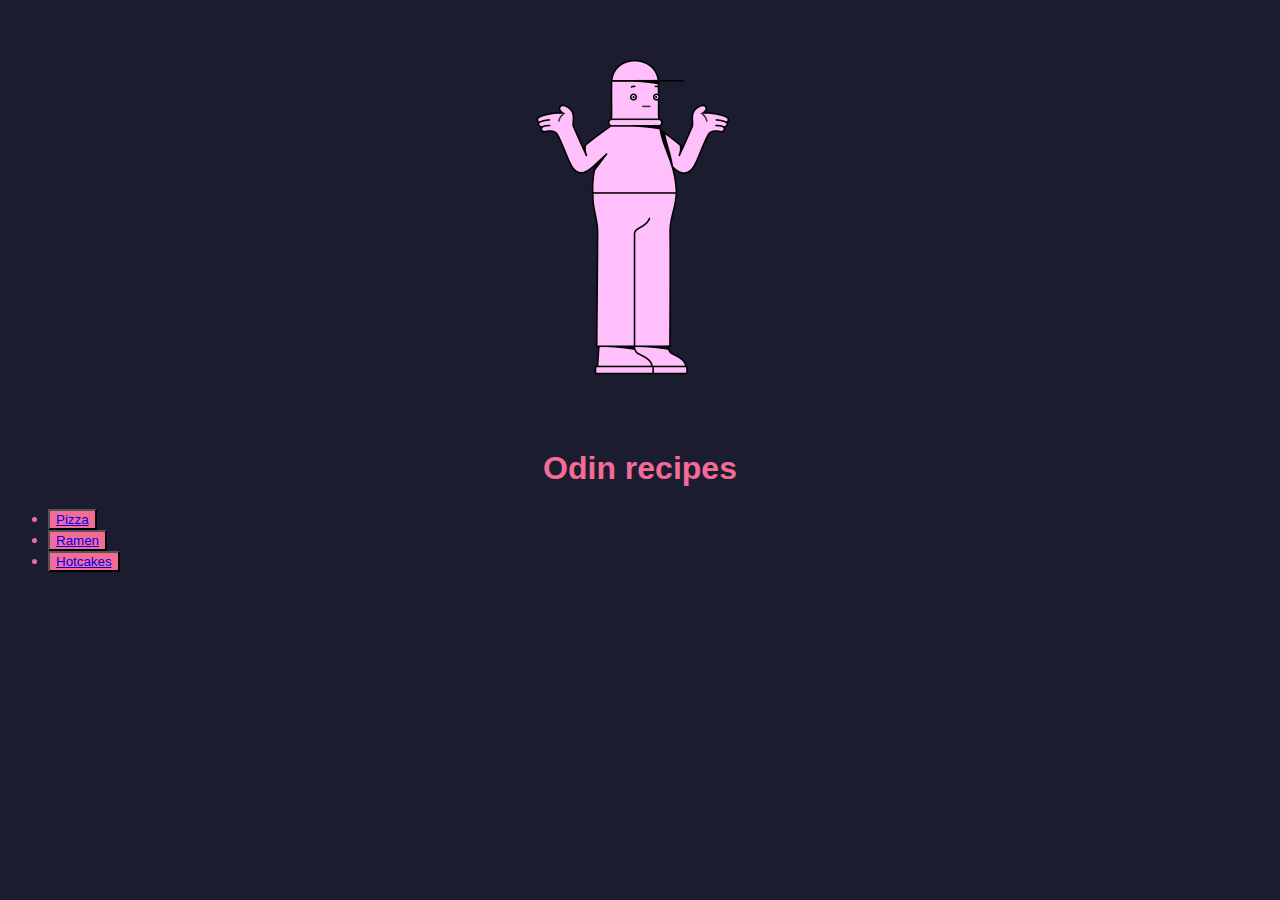
<file: index.html>
<!DOCTYPE html>
<html lang="en">
    <head>
        <meta charset="UTF-8">
        <title>Odin recipes project</title>
        <link rel="stylesheet" href="./style.css">
    </head>
    <body>
        <img class="perprincipal" src="./principal.png" alt="Personaje principal">
        <h1>Odin recipes</h1>
        <div class="enlaces">
        <ul>
            <li><button><a href="./recipes/pizza.html">Pizza</a></button></li>
           <li><button><a href="./recipes/ramen.html">Ramen</a></button></li>
           <li><button><a href="./recipes/hotcakes.html">Hotcakes</a></button></li>
        </ul>
        </div>
    </body>
</html>
</file>
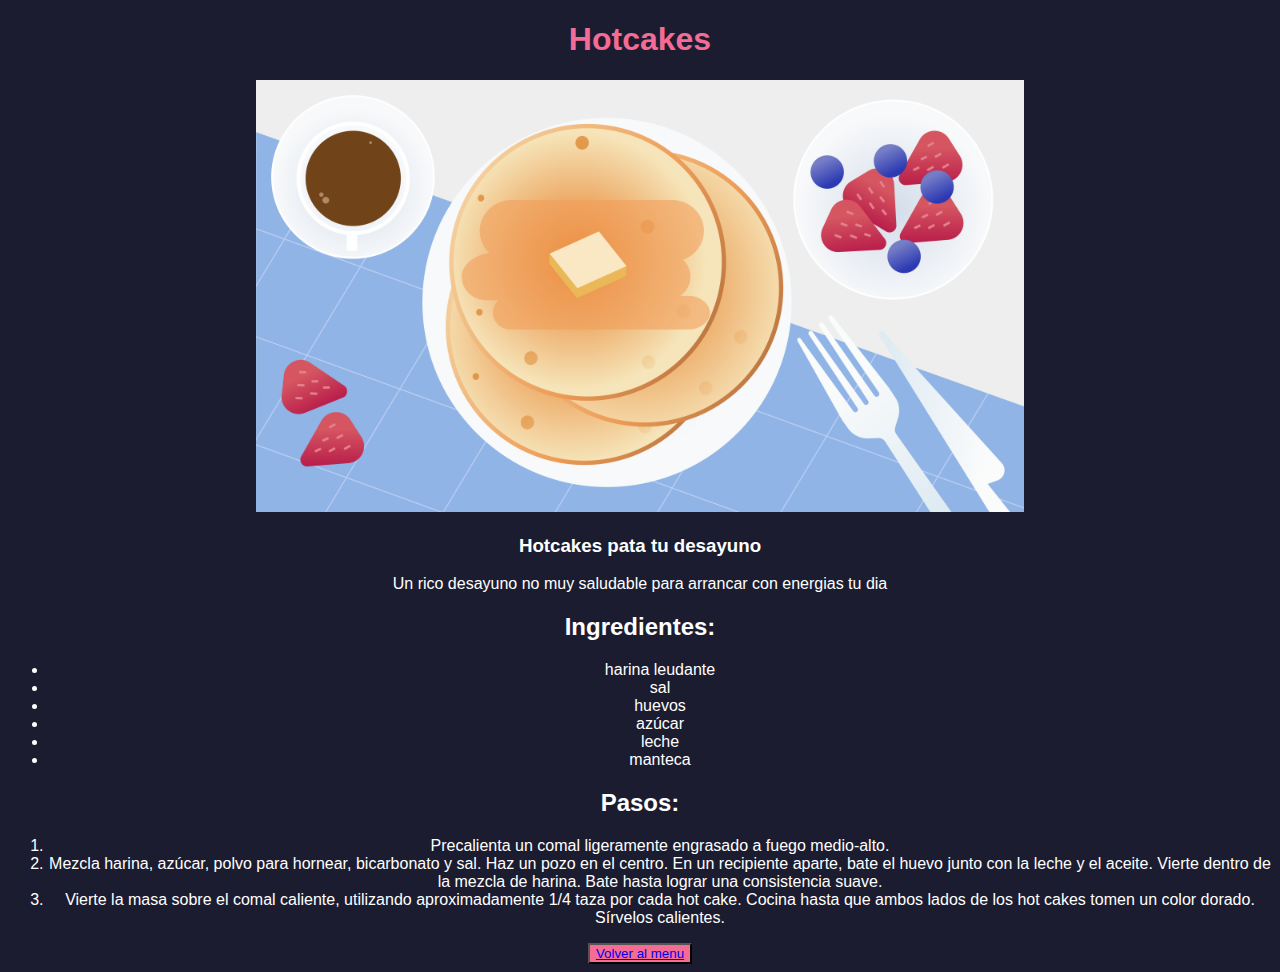
<file: recipes/hotcakes.html>
<!DOCTYPE html>
<html lang="en">
    <head>
        <meta charset="UTF-8">
        <title>Hotcakes</title>
        <link rel="stylesheet" href="../style.css">
    </head>
    <body>
        <h1>Hotcakes</h1>
        <img class="comidas" src="../images/hotcakes.png" alt="Foto de hotcakes">
        <h3>Hotcakes pata tu desayuno</h3>
        <p>Un rico desayuno no muy saludable para arrancar con energias tu dia</p>
        <h2>Ingredientes:</h2>
        <ul>
            <li>harina leudante</li>
            <li>sal</li>
            <li>huevos</li>
            <li>azúcar</li>
            <li>leche</li>
            <li>manteca</li>
        </ul>
        <h2>Pasos:</h2>
        <ol>
            <li>Precalienta un comal ligeramente engrasado a fuego medio-alto.</li>
            <li>Mezcla harina, azúcar, polvo para hornear, bicarbonato y sal. Haz un pozo en el centro. En un recipiente aparte, bate el huevo junto con la leche y el aceite. Vierte dentro de la mezcla de harina. Bate hasta lograr una consistencia suave.</li>
            <li>Vierte la masa sobre el comal caliente, utilizando aproximadamente 1/4 taza por cada hot cake. Cocina hasta que ambos lados de los hot cakes tomen un color dorado. Sírvelos calientes.</li>
        </ol>
        <button><a href="../index.html">Volver al menu</a></button>
    </body>
</html>
</file>
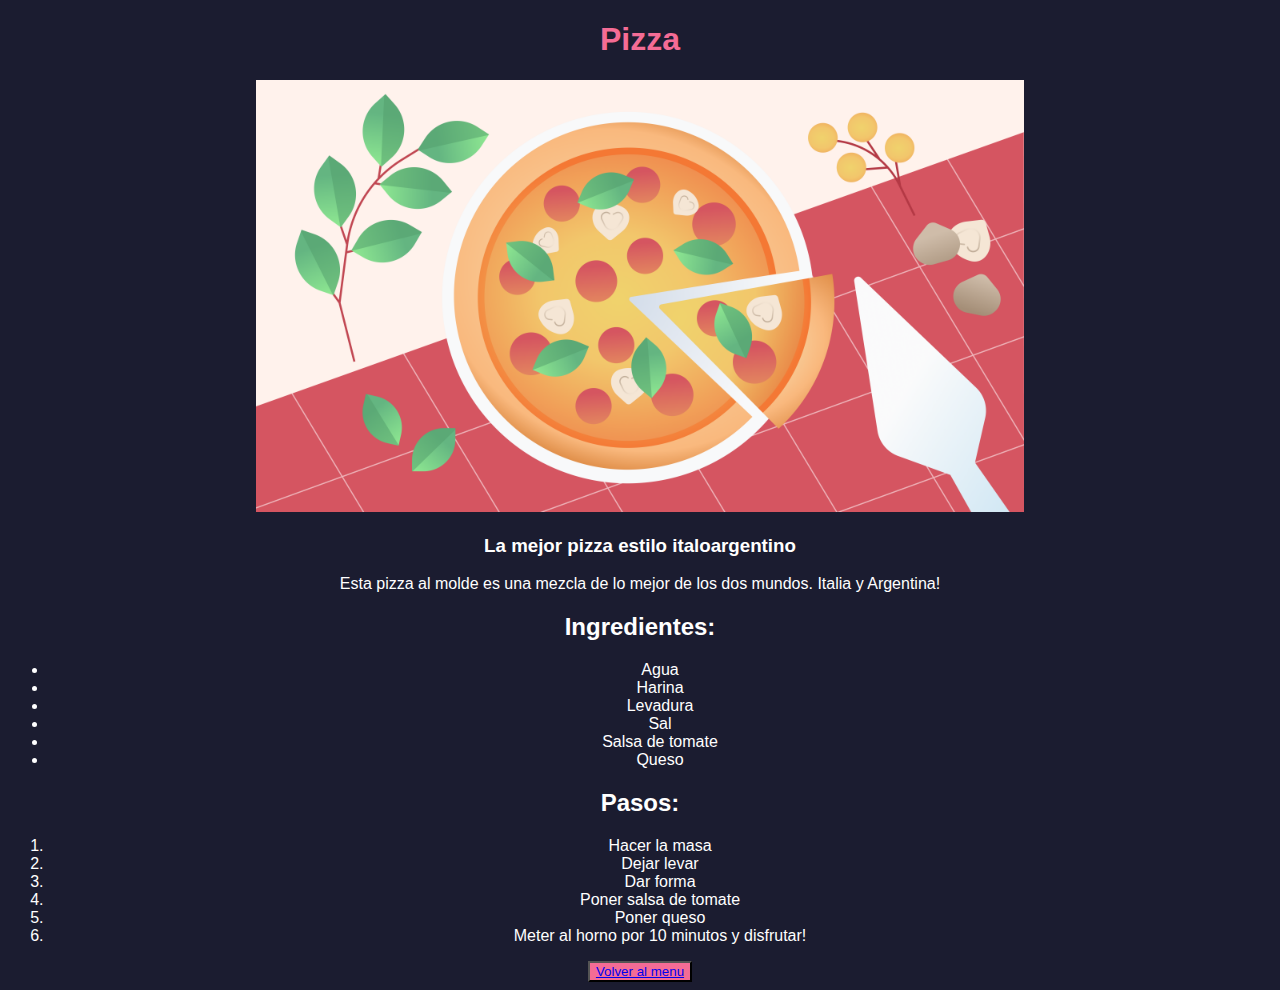
<file: recipes/pizza.html>
<!DOCTYPE html>
<html lang="en">
    <head>
        <meta charset="UTF-8">
        <title>Pizza</title>
        <link rel="stylesheet" href="../style.css">
    </head>
    <body>
        <h1>Pizza</h1>
        <img class="comidas" src="../images/pizza.png" alt="Foto de una pizza">
        <h3>La mejor pizza estilo italoargentino</h3>
        <p>Esta pizza al molde es una mezcla de lo mejor de los dos mundos. Italia y Argentina!</p>
        <h2>Ingredientes:</h2>
        <ul>
            <li>Agua</li> 
            <li>Harina</li>
            <li>Levadura</li>
            <li>Sal</li>
            <li>Salsa de tomate</li>
            <li>Queso</li>
        </ul>
        <h2>Pasos:</h2>
        <ol>
            <li>Hacer la masa</li>
            <li>Dejar levar</li>
            <li>Dar forma</li>
            <li>Poner salsa de tomate</li>
            <li>Poner queso</li>
            <li>Meter al horno por 10 minutos y disfrutar!</li>
        </ol>
        <button><a href="../index.html">Volver al menu</a></button>
    </body>
</html>
</file>
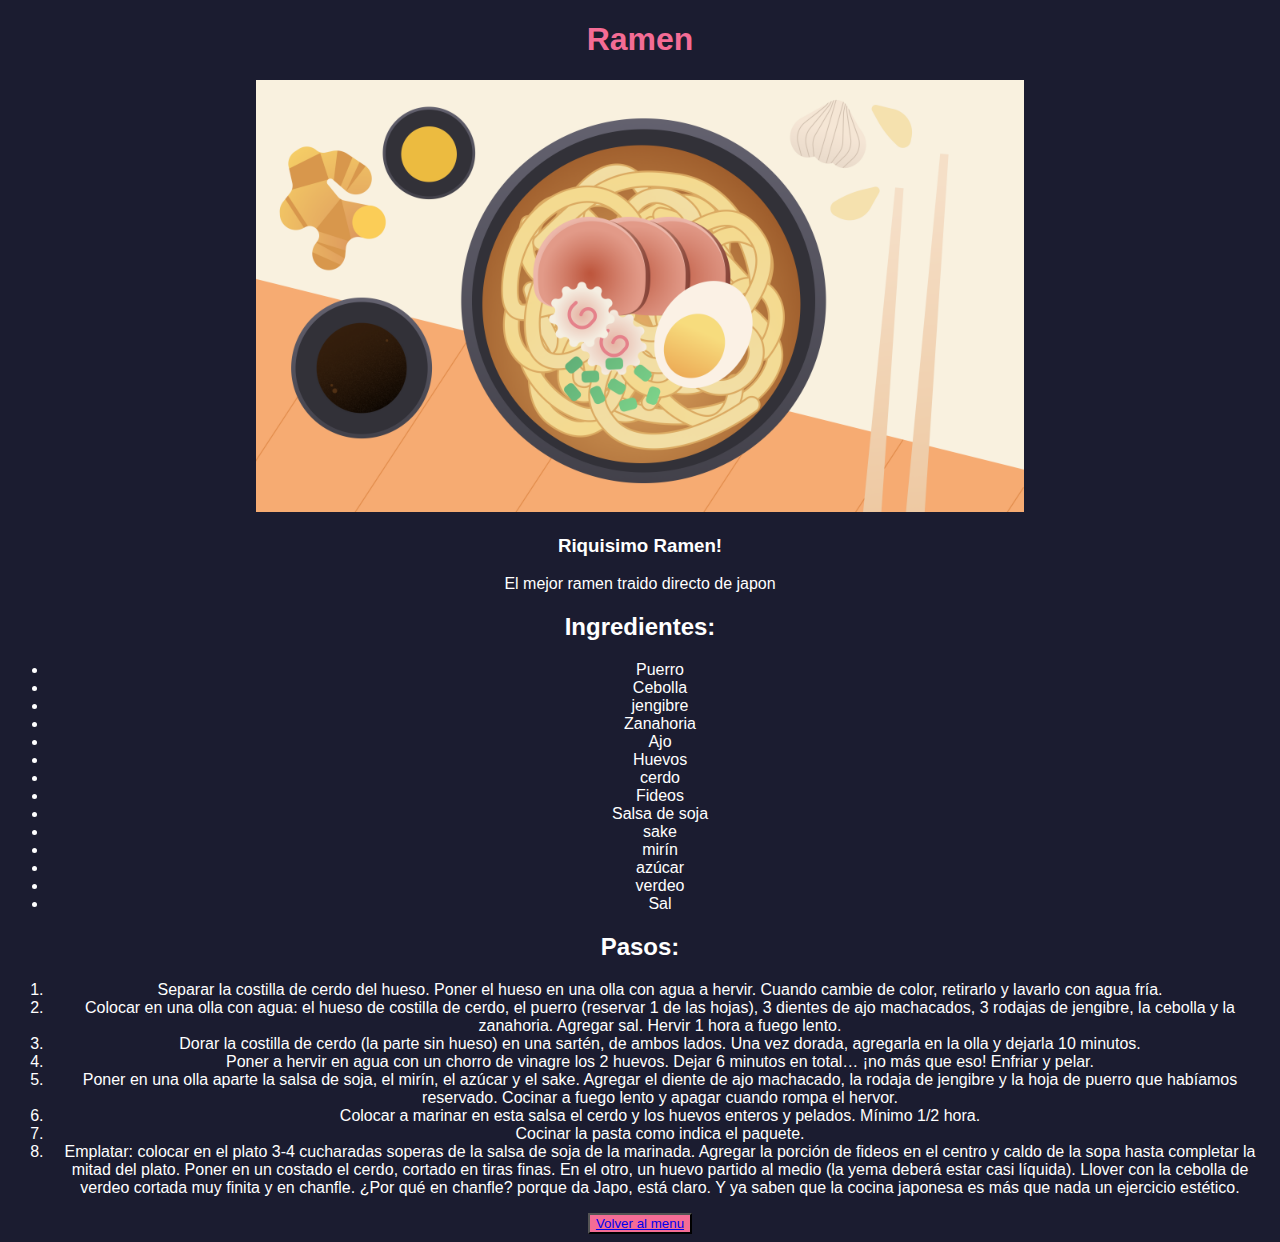
<file: recipes/ramen.html>
<!DOCTYPE html>
<html lang="en">
    <head>
        <meta charset="UTF-8">
        <title>Ramen</title>
        <link rel="stylesheet" href="../style.css">
    </head>
    <body>
       <h1>Ramen</h1>
       <img class="comidas" src="../images/ramen.png" alt="Foto de un Ramen">
       <h3>Riquisimo Ramen!</h3>
       <p>El mejor ramen traido directo de japon</p>
       <h2>Ingredientes:</h2>
       <ul>
            <li>Puerro</li>
            <li>Cebolla</li>
            <li>jengibre</li>
            <li>Zanahoria</li>
            <li>Ajo</li>
            <li>Huevos</li>
            <li>cerdo</li>
            <li>Fideos</li>
            <li>Salsa de soja</li>
            <li>sake</li>
            <li>mirín</li>
            <li>azúcar</li>
            <li>verdeo</li>
            <li>Sal</li>
       </ul>
       <h2>Pasos:</h2>
       <ol>
            <li>Separar la costilla de cerdo del hueso. Poner el hueso en una olla con agua a hervir. Cuando cambie de color, retirarlo y lavarlo con agua fría.</li>
            <li>Colocar en una olla con agua: el hueso de costilla de cerdo, el puerro (reservar 1 de las hojas), 3 dientes de ajo machacados, 3 rodajas de jengibre, la cebolla y la zanahoria. Agregar sal. Hervir 1 hora a fuego lento.</li>
            <li>Dorar la costilla de cerdo (la parte sin hueso) en una sartén, de ambos lados. Una vez dorada, agregarla en la olla y dejarla 10 minutos.</li>
            <li>Poner a hervir en agua con un chorro de vinagre los 2 huevos. Dejar 6 minutos en total… ¡no más que eso! Enfriar y pelar.</li>
            <li>Poner en una olla aparte la salsa de soja, el mirín, el azúcar y el sake. Agregar el diente de ajo machacado, la rodaja de jengibre y la hoja de puerro que habíamos reservado. Cocinar a fuego lento y apagar cuando rompa el hervor.</li>
            <li>Colocar a marinar en esta salsa el cerdo y los huevos enteros y pelados. Mínimo 1/2 hora.</li>
            <li>Cocinar la pasta como indica el paquete.</li>
            <li>Emplatar: colocar en el plato 3-4 cucharadas soperas de la salsa de soja de la marinada. Agregar la porción de fideos en el centro y caldo de la sopa hasta completar la mitad del plato. Poner en un costado el cerdo, cortado en tiras finas. En el otro, un huevo partido al medio (la yema deberá estar casi líquida). Llover con la cebolla de verdeo cortada muy finita y en chanfle. ¿Por qué en chanfle? porque da Japo, está claro. Y ya saben que la cocina japonesa es más que nada un ejercicio estético.</li>
       </ol>
       <button><a href="../index.html">Volver al menu</a></button>
    </body>
</html>
</file>
<file: style.css>
body {
    background-color: #1b1c30;
    text-align: center;
    color: white;
    font-family: "Helvetica", "Tahoma", sans-serif;
}

.enlaces {
    color: #f46c95;
    text-align: left;
}

h1 {
    color: #f46c95;
}

.perprincipal {
    width: 417px;
    height: auto;
}

.comidas {
    width: 768px;
    height: auto;
}

button {
    background-color: #f46c95;
}
</file>
